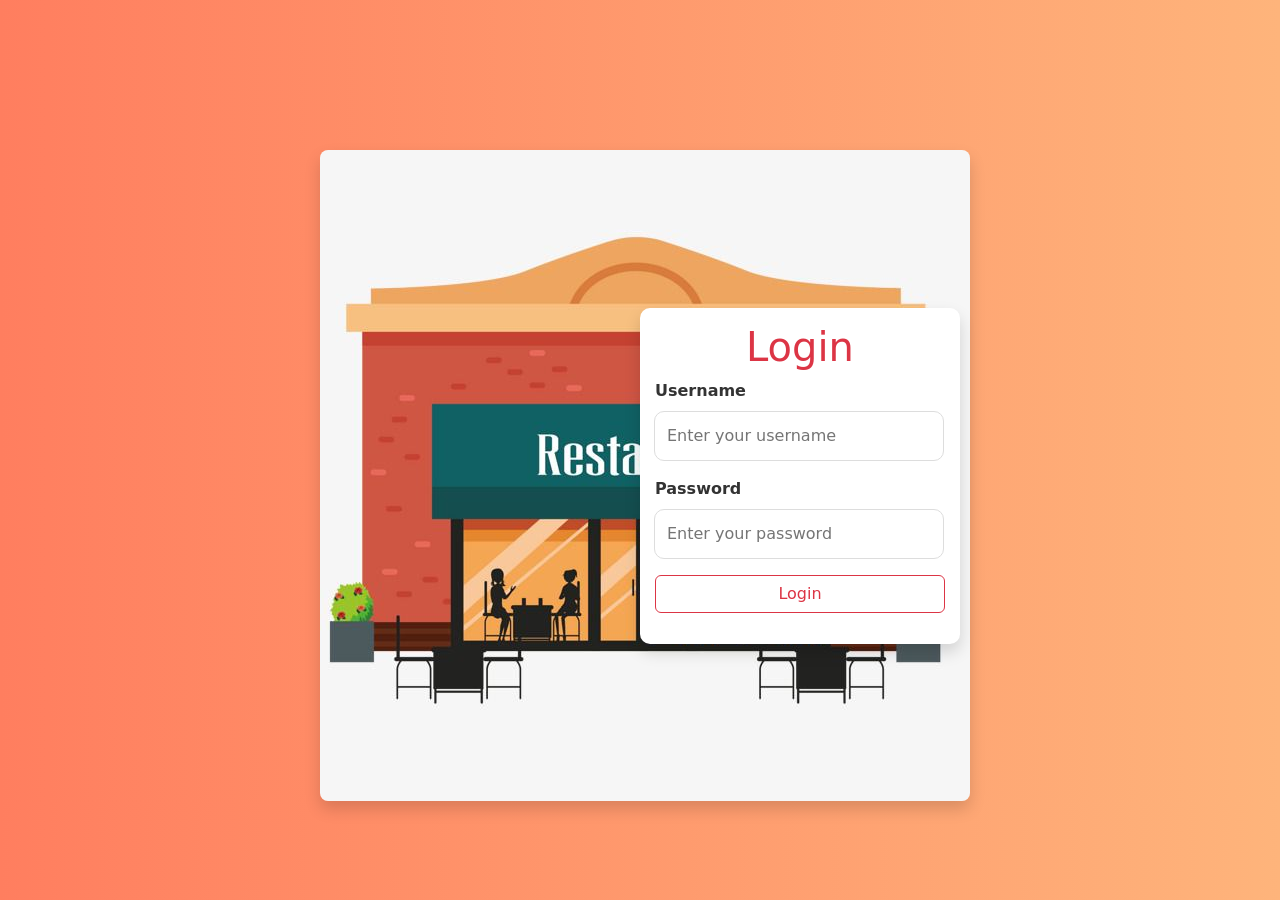
<file: login/login.html>
<!DOCTYPE html>
<html lang="en">
<head>
    <meta charset="UTF-8">
    <meta name="viewport" content="width=device-width, initial-scale=1.0">
    <title>Login - Restaurant</title>
    <link rel="stylesheet" href="css/style.css">
    <link rel="stylesheet" href="css/bootstrap.min.css">
    <link href="https://unpkg.com/aos@2.3.1/dist/aos.css" rel="stylesheet">
</head>
<body>
    
        <div class="main">
            <div class="login-wrapper">

                <div data-aos="fade-right"
                data-aos-offset="300"
                data-aos-easing="ease-in-sine" class="col-lg-6">
                 <img src="img/777d9c6e187bfc29677c7de89aa73c5a.jpg" class="rounded-3 shadow" alt="">
                </div>
                <div data-aos="fade-left"
                data-aos-offset="300"
                data-aos-easing="ease-in-sine" class="inputs col-lg-6 shadow">
                 <h1 class="text-danger text-center ">Login</h1>
                 <form id="loginForm">
                     <div class="input-group">
                         <label for="username">Username</label>
                         <input type="text" id="username" name="username" placeholder="Enter your username" required>
                         <div class="alert alert-danger d-none" role="alert" id="nameAlert">
                            Pleas start with caoital letter & i range (3,14) 
                          </div>
                     </div>
                     <div class="input-group">
                         <label for="password">Password</label>
                         <input type="password" id="password" name="password" placeholder="Enter your password" required>
                     </div>
                     <button type="submit" class="btn btn-outline-danger">Login</button>
                     <p id="error-message" class="error-message"></p>
                </div>
            </div>
        </div>
        
            
        

            <script src="https://unpkg.com/aos@2.3.1/dist/aos.js"></script>
            <script src="script.js"></script>
</body>
</html>
</file>
<file: login/css/style.css>
/* Global Styles */
*{
    margin: 0;
    padding: 0;
    box-sizing: border-box;
}
body {
    font-family: 'Arial', sans-serif;
    background: linear-gradient(to right, #ff7e5f, #feb47b);
    
}

.login-wrapper {
    display: flex;
    align-items: center;
    margin: auto;
    height: 100%;
    width: 50%;

}
.main{
    margin-top: 150px;
}
.inputs{
    border-radius: 10px;
    padding: 15px;
    background-color: white;
    z-index: 5;
}



.input-group {
    margin-bottom: 1rem;
    text-align: left;
}

label {
    display: block;
    margin-bottom: 0.5rem;
    font-weight: bold;
    color: #333;
}

#username {
    width: 100%;
    padding: 0.75rem;
    border: 1px solid #ddd;
    border-radius: 10px;
    box-sizing: border-box;
    font-size: 1rem;
}
#password {
    width: 100%;
    padding: 0.75rem;
    border: 1px solid #ddd;
    border-radius: 10px;
    box-sizing: border-box;
    font-size: 1rem;
}

button {
    width: 100%;
    padding: 0.75rem;
    color: white;
    border: none;
    border-radius: 5px;
    font-size: 1rem;
    cursor: pointer;
    transition: background-color 0.3s ease;
}

button:hover {
    background-color: #218838;
}

.error-message {
    color: #dc3545;
    font-size: 0.875rem;
    margin-top: 1rem;
}

.forgot-password {
    margin-top: 1rem;
}

.forgot-password a {
    color: #007bff;
    text-decoration: none;
}

.forgot-password a:hover {
    text-decoration: underline;
}
</file>
